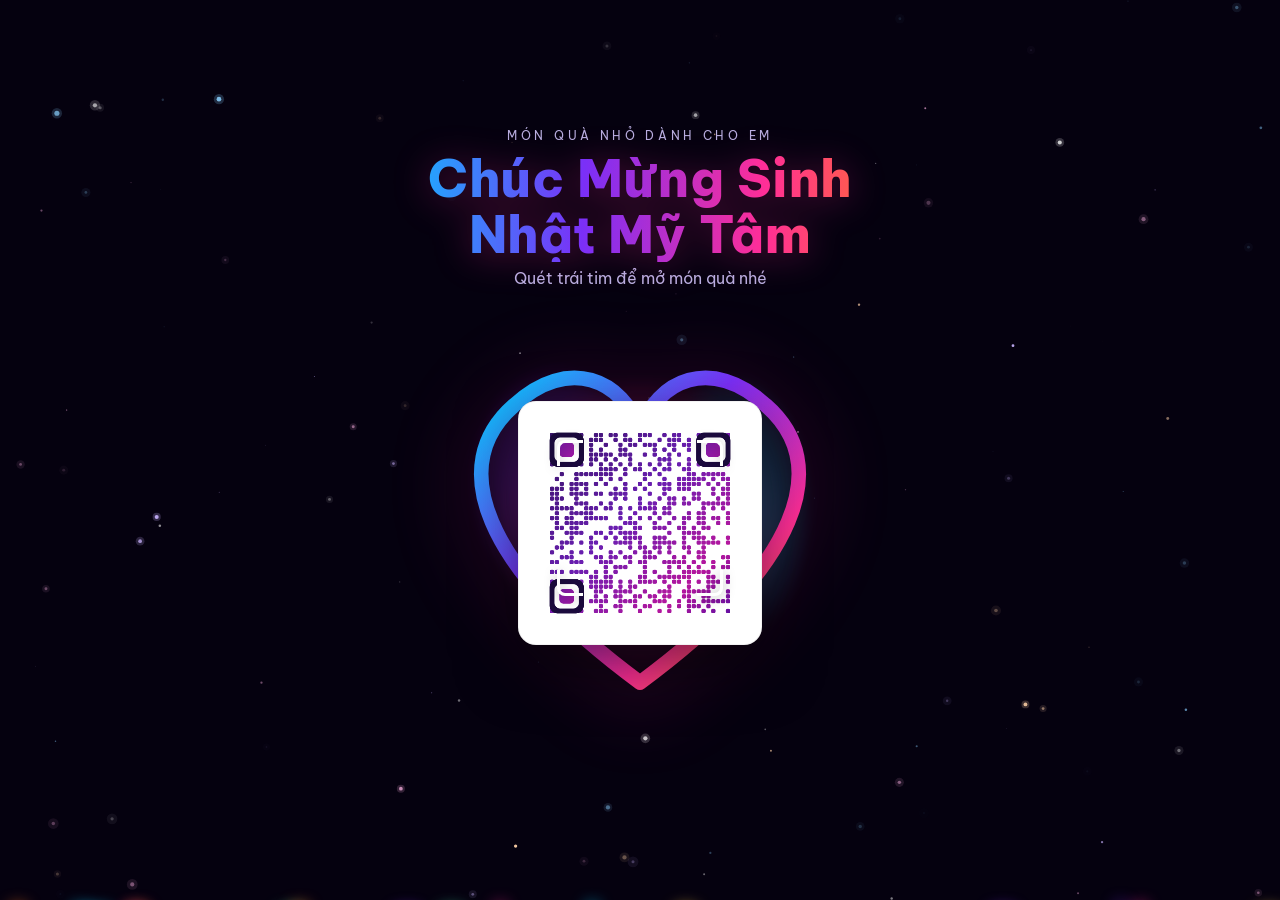
<file: index.html>
<!DOCTYPE html>
<html lang="vi">
<head>
<meta charset="UTF-8" />
<meta name="viewport" content="width=device-width, initial-scale=1, viewport-fit=cover" />
<title>Chúc Mừng Sinh Nhật Mỹ Tâm</title>
<meta name="description" content="Quét mã QR hình trái tim để mở lời chúc sinh nhật." />
<link rel="preconnect" href="https://fonts.googleapis.com" />
<link rel="preconnect" href="https://fonts.gstatic.com" crossorigin />
<link href="https://fonts.googleapis.com/css2?family=Be+Vietnam+Pro:wght@400;600;700;800&display=swap" rel="stylesheet" />
<link rel="stylesheet" href="assets/css/style.css" />
</head>
<body>
  <div class="nebula"></div>
  <canvas id="stars" class="stars"></canvas>

  <main class="qr-page">
    <div class="qr-card">
      <p class="qr-kicker">Món quà nhỏ dành cho em</p>
      <h1 class="qr-title" id="qr-title">Chúc Mừng Sinh Nhật Mỹ Tâm</h1>
      <p class="qr-sub" id="qr-sub">Quét trái tim để mở món quà nhé</p>

      <div class="heart-wrap">
        <div class="heart-glow"></div>
        <svg class="heart-svg" viewBox="0 0 100 100" aria-hidden="true">
          <defs>
            <linearGradient id="hg" x1="0" y1="0" x2="1" y2="1">
              <stop offset="0" stop-color="#00d4ff" />
              <stop offset=".4" stop-color="#7b2ff7" />
              <stop offset=".72" stop-color="#ff2e97" />
              <stop offset="1" stop-color="#ff7a1a" />
            </linearGradient>
          </defs>
          <path d="M50 88 C 12 60, 4 36, 20 22 C 33 10, 46 16, 50 28 C 54 16, 67 10, 80 22 C 96 36, 88 60, 50 88 Z"
                fill="none" stroke="url(#hg)" stroke-width="3.5" stroke-linejoin="round" />
        </svg>

        <div class="qr-holder">
          <canvas id="qr-canvas" width="512" height="512" aria-label="Mã QR mở trang chúc mừng sinh nhật" role="img"></canvas>
          <span class="scan-corner tl"></span>
          <span class="scan-corner tr"></span>
          <span class="scan-corner bl"></span>
          <span class="scan-corner br"></span>
        </div>
      </div>
    </div>
  </main>

  <script src="assets/js/config.js"></script>
  <script src="assets/js/stars.js"></script>
  <script src="assets/js/qrcode.min.js"></script>
  <script src="assets/js/page1.js"></script>
</body>
</html>
</file>
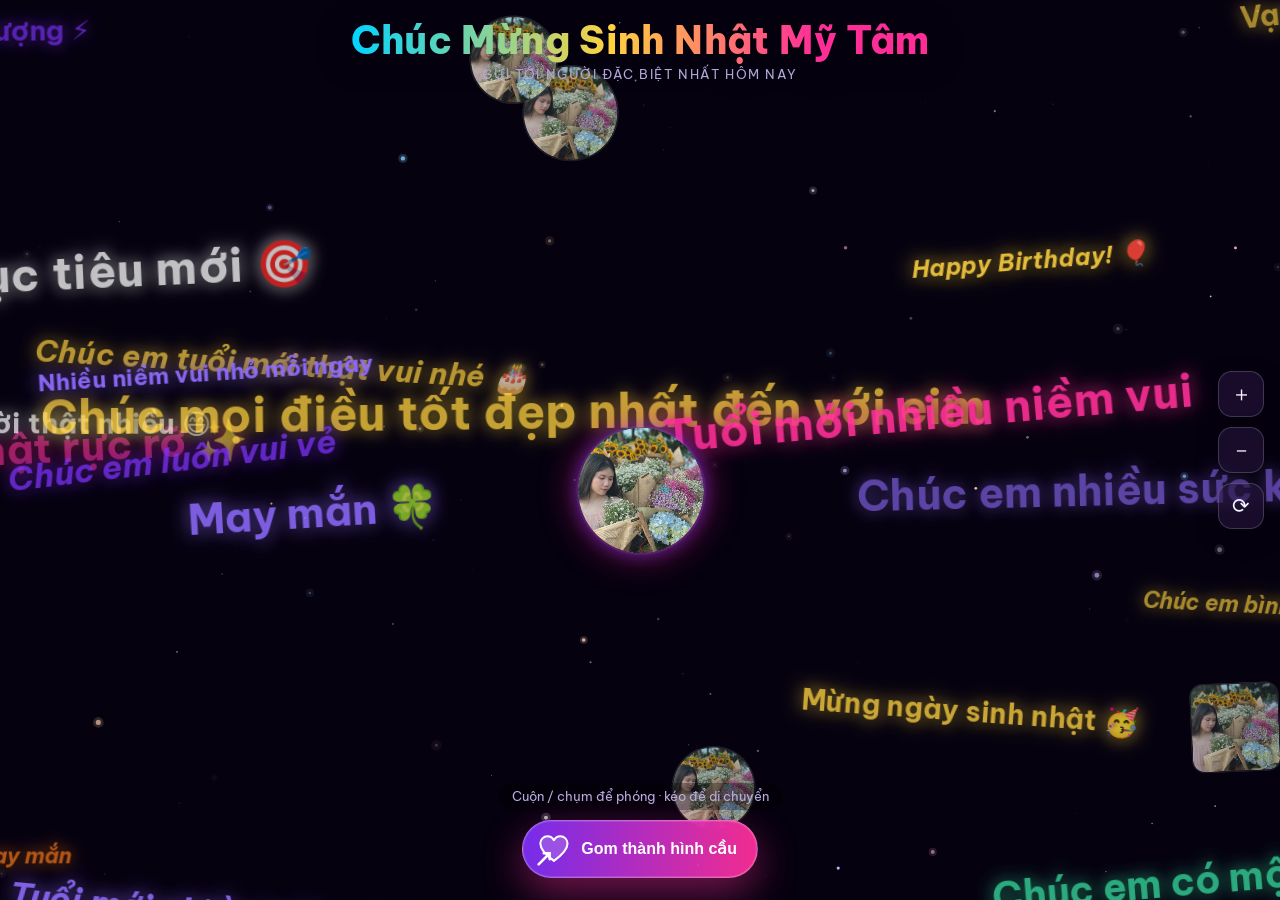
<file: celebrate.html>
<!DOCTYPE html>
<html lang="vi">
<head>
<meta charset="UTF-8" />
<meta name="viewport" content="width=device-width, initial-scale=1, maximum-scale=1, user-scalable=no, viewport-fit=cover" />
<title>Chúc Mừng Sinh Nhật MyTamm</title>
<meta name="description" content="Lời chúc sinh nhật trôi nổi trong không trung." />
<link rel="preconnect" href="https://fonts.googleapis.com" />
<link rel="preconnect" href="https://fonts.gstatic.com" crossorigin />
<link href="https://fonts.googleapis.com/css2?family=Be+Vietnam+Pro:wght@400;600;700;800&display=swap" rel="stylesheet" />
<link rel="stylesheet" href="assets/css/style.css" />
</head>
<body class="celebrate-body">
  <div class="nebula"></div>
  <canvas id="stars" class="stars"></canvas>

  <div id="viewport">
    <div id="hearts-layer"></div>
    <div id="stage">
      <div id="photo"></div>
    </div>
  </div>

  <div class="hud title-badge">
    <h1 id="main-title">Chúc Mừng Sinh Nhật Mỹ Tâm</h1>
    <p id="main-sub">Gửi tới người đặc biệt nhất hôm nay</p>
  </div>

  <div class="hud zoom-controls">
    <button id="zoom-in"  type="button" title="Phóng to"  aria-label="Phóng to">＋</button>
    <button id="zoom-out" type="button" title="Thu nhỏ"   aria-label="Thu nhỏ">－</button>
    <button id="zoom-reset" type="button" title="Về mặc định" aria-label="Về mặc định">⟳</button>
  </div>

  <div class="hud hint" id="hint">Cuộn / chụm để phóng · kéo để di chuyển</div>

  <button class="hud reveal-btn" id="reveal" type="button">
    <span class="icon" aria-hidden="true">
      <svg viewBox="0 0 40 40" width="100%" height="100%">
        <path d="M20 34C9 26 4 20 4 13.5 4 8.8 7.8 5 12.4 5 15.6 5 18.4 6.8 20 9.6 21.6 6.8 24.4 5 27.6 5 32.2 5 36 8.8 36 13.5 36 20 31 26 20 34Z"
              fill="rgba(255,255,255,.18)" stroke="#fff" stroke-width="2.4" stroke-linejoin="round"/>
        <g class="arrow" fill="none" stroke="#fff" stroke-width="3" stroke-linecap="round" stroke-linejoin="round">
          <path d="M2 38 L15 25"/>
          <path d="M15 25 L15 32 M15 25 L8 25"/>
        </g>
      </svg>
    </span>
    <span class="label">Gom thành hình cầu</span>
  </button>

  <script src="assets/js/config.js"></script>
  <script src="assets/js/stars.js"></script>
  <script src="assets/js/page2.js"></script>
</body>
</html>
</file>
<file: assets/css/style.css>
/* ===================================================================
   Chúc Mừng Sinh Nhật — style dùng chung + trang QR + trang chính
   Bảng màu: thiên hà đa sắc (tím · cyan · cam · vàng · magenta · mint)
   =================================================================== */

:root {
  --c-violet: #7b2ff7;
  --c-cyan:   #00d4ff;
  --c-orange: #ff7a1a;
  --c-yellow: #ffd23f;
  --c-magenta:#ff2e97;
  --c-mint:   #35e0a1;

  --bg-0: #05010f;
  --bg-1: #0b0430;
  --bg-2: #1a0533;

  --ink:      #f6f2ff;
  --ink-soft: #b9aee0;

  --ring: 0 0 0 1px rgba(255,255,255,.08);
  --font-sans: "Be Vietnam Pro", system-ui, -apple-system, "Segoe UI", Roboto, "Helvetica Neue", Arial, sans-serif;
  /* Font "chữ ký": chỉ dùng cho chữ Latin không dấu — chữ có dấu tự fallback về sans */
  --font-script: "Be Vietnam Pro", system-ui, "Segoe UI", sans-serif;
}

* { box-sizing: border-box; }

html, body {
  margin: 0;
  padding: 0;
  height: 100%;
  background: var(--bg-0);
  color: var(--ink);
  font-family: var(--font-sans);
  -webkit-font-smoothing: antialiased;
  text-rendering: optimizeLegibility;
  overscroll-behavior: none;
}

body {
  min-height: 100%;
  position: relative;
  overflow-x: hidden;
  overflow-y: auto;
}

.stars {
  position: fixed;
  inset: 0;
  width: 100%;
  height: 100%;
  z-index: 0;
  pointer-events: none;
}

/* Nền thiên hà nhiều lớp gradient */
.nebula {
  position: fixed;
  inset: -20%;
  z-index: -1;
  background:
    radial-gradient(38% 44% at 18% 22%, rgba(123,47,247,.55), transparent 70%),
    radial-gradient(34% 40% at 82% 18%, rgba(0,212,255,.40), transparent 70%),
    radial-gradient(42% 46% at 78% 82%, rgba(255,46,151,.42), transparent 70%),
    radial-gradient(40% 46% at 20% 84%, rgba(255,122,26,.34), transparent 72%),
    radial-gradient(60% 60% at 50% 50%, rgba(53,224,161,.14), transparent 75%),
    linear-gradient(160deg, var(--bg-1), var(--bg-0) 60%, var(--bg-2));
  animation: nebulaDrift 26s ease-in-out infinite alternate;
}
@keyframes nebulaDrift {
  0%   { transform: translate3d(-2%, -1%, 0) scale(1.02) rotate(-1deg); }
  100% { transform: translate3d(2%, 2%, 0) scale(1.08) rotate(1.5deg); }
}

.btn {
  font-family: inherit;
  font-weight: 600;
  color: var(--ink);
  background: rgba(255,255,255,.06);
  border: 1px solid rgba(255,255,255,.16);
  border-radius: 999px;
  padding: .7rem 1.2rem;
  cursor: pointer;
  backdrop-filter: blur(8px);
  transition: transform .15s ease, background .2s ease, box-shadow .2s ease;
}
.btn:hover { background: rgba(255,255,255,.13); transform: translateY(-1px); }
.btn:active { transform: translateY(0) scale(.98); }

/* =========================  TRANG 1 : QR TRÁI TIM  ========================= */

.qr-page {
  position: relative;
  z-index: 1;
  min-height: 100svh;
  display: grid;
  place-items: center;
  padding: 24px 16px 40px;
}

.qr-card {
  width: min(560px, 92vw);
  text-align: center;
  animation: rise .8s cubic-bezier(.2,.7,.2,1) both;
}
@keyframes rise { from { opacity: 0; transform: translateY(22px); } to { opacity: 1; transform: none; } }

.qr-kicker {
  letter-spacing: .32em;
  text-transform: uppercase;
  font-size: .72rem;
  color: var(--ink-soft);
  margin: 0 0 .5rem;
}
.qr-title {
  font-family: var(--font-sans);
  font-weight: 800;
  letter-spacing: .01em;
  font-size: clamp(2.1rem, 7vw, 3.2rem);
  line-height: 1.08;
  margin: 0 0 .35rem;
  background: linear-gradient(92deg, var(--c-cyan), var(--c-violet) 40%, var(--c-magenta) 72%, var(--c-orange));
  -webkit-background-clip: text;
  background-clip: text;
  color: transparent;
  filter: drop-shadow(0 4px 18px rgba(255,46,151,.35));
}
.qr-sub { margin: 0 0 1.6rem; color: var(--ink-soft); font-size: 1rem; }

/* Khung trái tim bao quanh QR */
.heart-wrap {
  position: relative;
  width: min(420px, 82vw);
  aspect-ratio: 1 / 1;
  margin: 0 auto 1.4rem;
  display: grid;
  place-items: center;
}
.heart-glow {
  position: absolute;
  inset: 0;
  background:
    radial-gradient(closest-side, rgba(255,46,151,.55), transparent 70%),
    radial-gradient(closest-side at 30% 40%, rgba(123,47,247,.5), transparent 70%),
    radial-gradient(closest-side at 72% 46%, rgba(0,212,255,.42), transparent 70%);
  filter: blur(6px);
  animation: pulse 3.4s ease-in-out infinite;
}
@keyframes pulse { 0%,100% { transform: scale(.96); opacity: .8; } 50% { transform: scale(1.06); opacity: 1; } }

.heart-svg {
  position: absolute;
  inset: 0;
  width: 100%;
  height: 100%;
  filter: drop-shadow(0 10px 40px rgba(255,46,151,.4));
  animation: beat 1.8s ease-in-out infinite;
}
@keyframes beat {
  0%, 100% { transform: scale(1); }
  8%  { transform: scale(1.045); }
  16% { transform: scale(.99); }
  24% { transform: scale(1.02); }
  32% { transform: scale(1); }
}

/* Thẻ trắng chứa QR (giữ QR vuông để luôn quét được) */
.qr-holder {
  position: relative;
  width: 58%;
  aspect-ratio: 1 / 1;
  background: #fff;
  border-radius: 18px;
  padding: 12px;
  box-shadow: 0 20px 60px rgba(0,0,0,.5), inset 0 0 0 1px rgba(0,0,0,.05);
  z-index: 2;
}
.qr-holder canvas,
.qr-holder img { width: 100%; height: 100%; display: block; border-radius: 8px; object-fit: contain; }

/* 4 góc "khung quét" */
.scan-corner {
  position: absolute;
  width: 26px; height: 26px;
  border: 3px solid #fff;
  z-index: 3;
  filter: drop-shadow(0 2px 6px rgba(0,0,0,.35));
}
.scan-corner.tl { top: 16%;  left: 16%;  border-right: 0; border-bottom: 0; border-radius: 8px 0 0 0; }
.scan-corner.tr { top: 16%;  right: 16%; border-left: 0;  border-bottom: 0; border-radius: 0 8px 0 0; }
.scan-corner.bl { bottom: 20%; left: 16%; border-right: 0; border-top: 0;   border-radius: 0 0 0 8px; }
.scan-corner.br { bottom: 20%; right: 16%; border-left: 0; border-top: 0;    border-radius: 0 0 8px 0; }

[hidden] { display: none !important; }

/* mini hearts bay quanh trang QR */
.mini-heart {
  position: fixed;
  font-size: 20px;
  z-index: 1;
  pointer-events: none;
  animation: floatUp linear infinite;
  filter: drop-shadow(0 0 8px currentColor);
}
@keyframes floatUp {
  from { transform: translateY(0) rotate(0); opacity: 0; }
  10%  { opacity: .9; }
  90%  { opacity: .9; }
  to   { transform: translateY(-120vh) rotate(360deg); opacity: 0; }
}

/* =========================  TRANG 2 : GIAO DIỆN CHÍNH  ========================= */

.celebrate-body { overflow: hidden; height: 100%; }
html:has(.celebrate-body) { overflow: hidden; }

#viewport {
  position: fixed;
  inset: 0;
  z-index: 1;
  overflow: hidden;
  touch-action: none;              /* để tự xử lý pinch / drag */
  cursor: grab;
}
#viewport.dragging { cursor: grabbing; }

#stage {
  position: absolute;
  left: 50%;
  top: 50%;
  width: 1400px;
  height: 900px;
  transform-origin: center center;
  will-change: transform;
  user-select: none;
  -webkit-user-select: none;
}

/* Lớp trái tim bay */
#hearts-layer {
  position: absolute;
  inset: -10%;
  pointer-events: none;
  transition: opacity .6s ease;
}
.fly-heart {
  position: absolute;
  bottom: -8%;
  will-change: transform, opacity;
  animation: heartRise linear infinite;
}
.fly-heart svg { display: block; filter: drop-shadow(0 0 10px currentColor); }
@keyframes heartRise {
  0%   { transform: translateY(0) translateX(0) rotate(0) scale(var(--s,1)); opacity: 0; }
  8%   { opacity: var(--o,.85); }
  50%  { transform: translateY(-55vh) translateX(var(--dx,20px)) rotate(180deg) scale(var(--s,1)); }
  92%  { opacity: var(--o,.85); }
  100% { transform: translateY(-115vh) translateX(calc(var(--dx,20px) * -1)) rotate(360deg) scale(var(--s,1)); opacity: 0; }
}

/* Lời chúc trôi nổi */
.msg {
  position: absolute;
  left: 50%;
  top: 50%;
  transform: translate(-50%, -50%);
  opacity: 0;
  white-space: nowrap;
  font-weight: 700;
  letter-spacing: .01em;
  will-change: transform, opacity;
  pointer-events: none;
  text-shadow: 0 2px 10px rgba(0,0,0,.6), 0 0 14px currentColor;
}

/* Ảnh nhỏ trôi xuống / xoay quanh hình cầu */
.float-img {
  position: absolute;
  left: 50%;
  top: 50%;
  transform: translate(-50%, -50%);
  border-radius: 16px;
  overflow: hidden;
  will-change: transform, opacity;
  pointer-events: none;
  box-shadow: 0 6px 18px rgba(0,0,0,.45), 0 0 0 3px rgba(255,255,255,.16);
  background: rgba(255,255,255,.06);
}
.float-img img {
  width: 100%; height: 100%;
  object-fit: cover; display: block;
}

/* Ảnh trung tâm (trục hình cầu) — dựng ở kích thước lớn rồi thu nhỏ để luôn nét */
#photo {
  position: absolute;
  left: 50%;
  top: 50%;
  width: 340px;
  height: 340px;
  transform: translate(-50%, -50%);
  border-radius: 50%;
  overflow: hidden;
  will-change: transform, opacity;
  box-shadow:
    0 0 0 6px rgba(255,255,255,.06),
    0 0 40px 6px rgba(123,47,247,.5),
    0 0 90px 20px rgba(255,46,151,.35);
  z-index: 500;
}
#photo::after {
  content: "";
  position: absolute;
  inset: -3px;
  border-radius: 50%;
  padding: 3px;
  background: conic-gradient(from 0deg, var(--c-cyan), var(--c-violet), var(--c-magenta), var(--c-orange), var(--c-yellow), var(--c-mint), var(--c-cyan));
  -webkit-mask: linear-gradient(#000 0 0) content-box, linear-gradient(#000 0 0);
  -webkit-mask-composite: xor;
          mask-composite: exclude;
  will-change: transform;
  animation: spin 8s linear infinite;
}
.celebrate-body.mode-sphere #photo::after { animation-play-state: paused; }
@keyframes spin { to { transform: rotate(360deg); } }
#photo img { width: 100%; height: 100%; object-fit: cover; display: block; }

/* ---- HUD (không bị zoom) ---- */
.hud { position: fixed; z-index: 20; }

.zoom-controls {
  right: max(16px, env(safe-area-inset-right));
  top: 50%;
  transform: translateY(-50%);
  display: flex;
  flex-direction: column;
  gap: 10px;
}
.zoom-controls button {
  width: 46px; height: 46px;
  display: grid; place-items: center;
  font-size: 1.3rem;
  line-height: 1;
  border-radius: 14px;
  padding: 0;
  color: var(--ink);
  background: rgba(38,20,60,.6);
  border: 1px solid rgba(255,255,255,.18);
  box-shadow: 0 8px 24px rgba(0,0,0,.3);
  cursor: pointer;
  transition: transform .12s ease, background .2s ease;
}
.zoom-controls button:hover { background: rgba(255,255,255,.16); transform: translateY(-1px); }
.zoom-controls button:active { transform: scale(.94); }

.title-badge {
  left: 50%;
  top: max(16px, env(safe-area-inset-top));
  transform: translateX(-50%);
  text-align: center;
  pointer-events: none;
  width: max-content;
  max-width: 90vw;
}
.title-badge h1 {
  margin: 0;
  font-family: var(--font-sans);
  font-weight: 800;
  letter-spacing: .01em;
  font-size: clamp(1.5rem, 5vw, 2.4rem);
  background: linear-gradient(92deg, var(--c-cyan), var(--c-yellow) 45%, var(--c-magenta) 80%);
  -webkit-background-clip: text; background-clip: text; color: transparent;
  filter: drop-shadow(0 3px 16px rgba(0,0,0,.5));
}
.title-badge p { margin: 2px 0 0; color: var(--ink-soft); font-size: .82rem; letter-spacing: .12em; text-transform: uppercase; }

/* Nút trái tim có mũi tên chỉ vào */
.reveal-btn {
  left: 50%;
  bottom: max(22px, env(safe-area-inset-bottom));
  transform: translateX(-50%);
  display: flex;
  align-items: center;
  gap: 10px;
  padding: .7rem 1.25rem .7rem .9rem;
  border-radius: 999px;
  font-size: 1rem;
  font-weight: 700;
  color: #fff;
  background: linear-gradient(92deg, rgba(123,47,247,.95), rgba(255,46,151,.95));
  border: 1px solid rgba(255,255,255,.28);
  box-shadow: 0 14px 40px rgba(255,46,151,.45), inset 0 0 0 1px rgba(255,255,255,.12);
  animation: revealPulse 2.6s ease-in-out infinite;
}
@keyframes revealPulse {
  0%,100% { box-shadow: 0 14px 40px rgba(255,46,151,.35), inset 0 0 0 1px rgba(255,255,255,.12); }
  50%     { box-shadow: 0 14px 54px rgba(0,212,255,.5), inset 0 0 0 1px rgba(255,255,255,.2); }
}
.reveal-btn .icon { width: 34px; height: 34px; flex: none; }
.reveal-btn .icon .arrow { animation: pokeArrow 1.6s ease-in-out infinite; }
@keyframes pokeArrow {
  0%,100% { transform: translate(0,0); }
  50%     { transform: translate(3px,-3px); }
}
.celebrate-body.mode-sphere .reveal-btn { animation: none; background: linear-gradient(92deg, rgba(0,212,255,.85), rgba(53,224,161,.85)); }
.celebrate-body.mode-sphere .reveal-btn .icon .arrow { animation: none; }

.hint {
  left: 50%;
  bottom: calc(max(22px, env(safe-area-inset-bottom)) + 68px);
  transform: translateX(-50%);
  color: var(--ink-soft);
  font-size: .8rem;
  background: rgba(0,0,0,.3);
  padding: .35rem .8rem;
  border-radius: 999px;
  pointer-events: none;
  transition: opacity .5s ease;
}

@media (prefers-reduced-motion: reduce) {
  .nebula, .heart-glow, .heart-svg, .reveal-btn, .fly-heart, #photo::after { animation-duration: .001s; animation-iteration-count: 1; }
}
</file>
